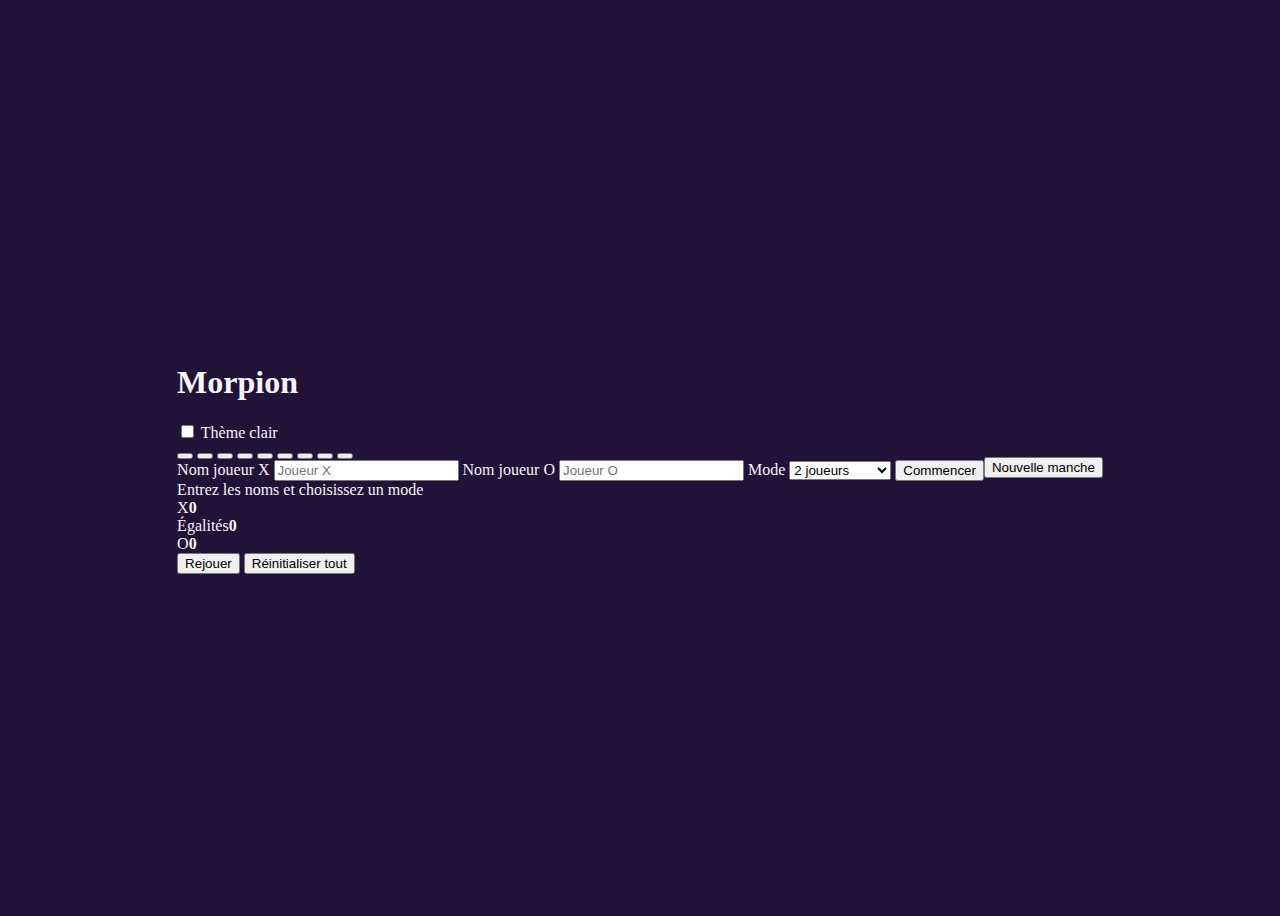
<file: index.html>
<!DOCTYPE html>
<html lang="fr" data-theme="dark">
    <head>
        <meta charset="UTF-8">
        <meta name="viewport" content="width=device-width, initial-scale=1.0">
        <link rel="stylesheet" href="style.css">
        <script src="script.js" defer></script>
        <title>Morpion</title>
    </head>
<body>
<main class="container">
  <header class="topbar">
    <h1>Morpion</h1>
    <div class="theme-switch">
      <label class="switch">
        <input id="themeToggle" type="checkbox" />
        <span>Thème clair</span>
      </label>
    </div>
  </header>
  <div class="game-wrapper">
    <section class="board" role="grid" aria-label="Plateau de morpion">
      <button class="cell" data-index="0"></button>
      <button class="cell" data-index="1"></button>
      <button class="cell" data-index="2"></button>
      <button class="cell" data-index="3"></button>
      <button class="cell" data-index="4"></button>
      <button class="cell" data-index="5"></button>
      <button class="cell" data-index="6"></button>
      <button class="cell" data-index="7"></button>
      <button class="cell" data-index="8"></button>
    </section>
    <section class="controls">
      <div class="players">
        <label>Nom joueur X
          <input id="playerX" type="text" placeholder="Joueur X" />
        </label>
        <label>Nom joueur O
          <input id="playerO" type="text" placeholder="Joueur O" />
        </label>
        <label>Mode
          <select id="mode">
            <option value="human">2 joueurs</option>
            <option value="easy">IA facile</option>
            <option value="impossible">IA impossible</option>
          </select>
        </label>
        <button id="startBtn" class="primary">Commencer</button>
      </div>
      <div class="status">
        <span id="turnLabel">Entrez les noms et choisissez un mode</span>
      </div>
      <div class="scoreboard" aria-live="polite">
        <div class="score"><span id="nameX">X</span><strong id="scoreX">0</strong></div>
        <div class="score"><span>Égalités</span><strong id="scoreDraw">0</strong></div>
        <div class="score"><span id="nameO">O</span><strong id="scoreO">0</strong></div>
      </div>

      <div class="actions">
        <button id="resetRound">Rejouer</button>
        <button id="resetAll" class="danger">Réinitialiser tout</button>
      </div>
    </section>
  </div>
</main>
<div class="overlay hidden" id="overlay" role="dialog" aria-modal="true">
  <div class="overlay-content">
    <h2 id="overlayText"></h2>
    <button id="overlayBtn" class="primary">Nouvelle manche</button>
  </div>
</div>
</body>
</html>
</file>
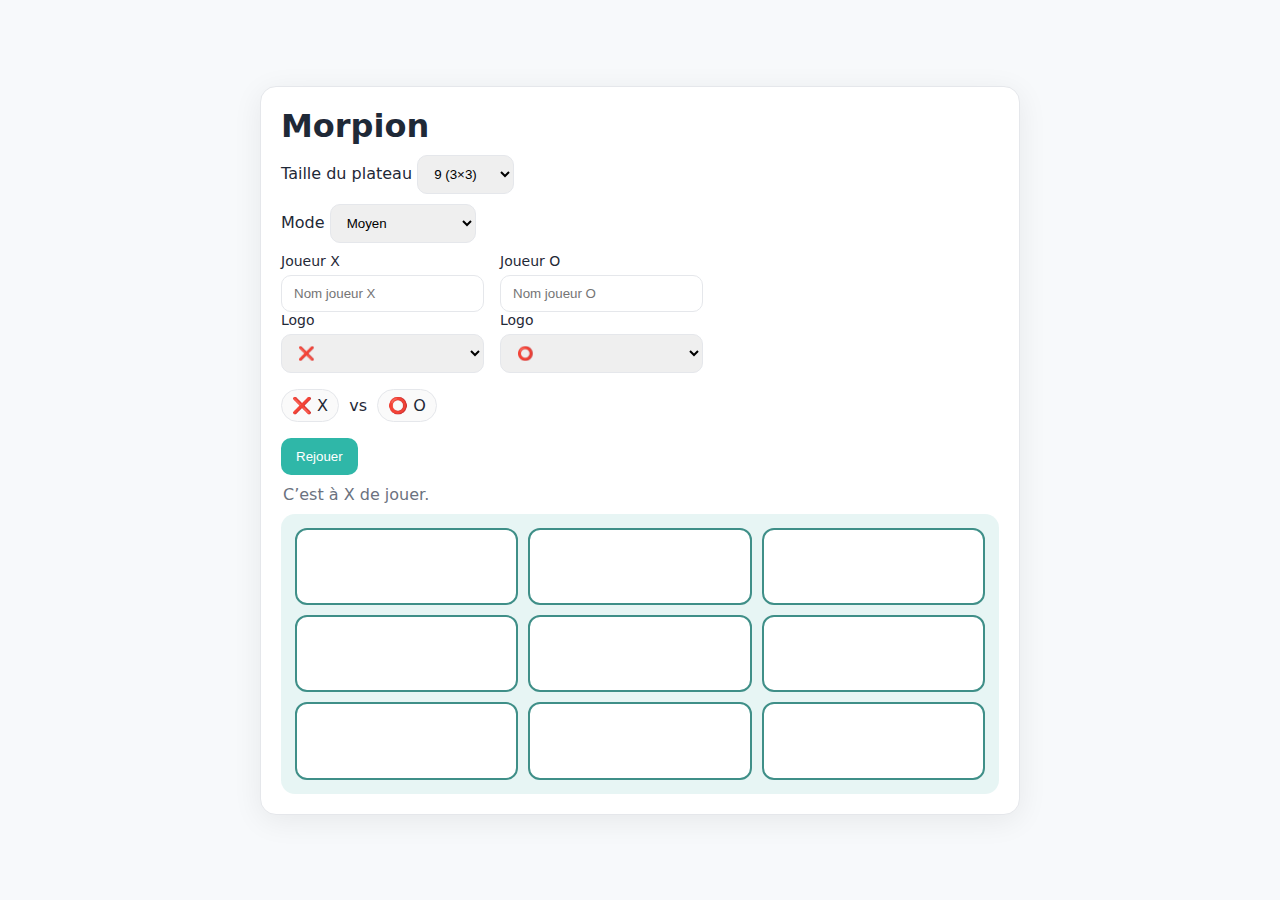
<file: Morpionn/index.html>
<!doctype html>
<html lang="fr">
<head>
  <meta charset="utf-8" />
  <meta name="viewport" content="width=device-width, initial-scale=1" />
  <title>Morpion – tailles & logos</title>
  <link rel="stylesheet" href="style.css" />
</head>
<body>
  <main class="wrap">
    <h1>Morpion</h1>

    <section class="controls">
      <label>
        Taille du plateau
        <select id="grid">
          <option value="4">4 (2×2)</option>
          <option value="9" selected>9 (3×3)</option>
          <option value="16">16 (4×4)</option>
        </select>
      </label>

      <label>
        Mode
        <select id="mode">
          <option value="easy">Facile</option>
          <option value="medium" selected>Moyen</option>
          <option value="impossible">Impossible</option>
          <option value="friend">Contre un joueur</option>
        </select>
      </label>

      <div id="names" class="names">
        <div>
          <label>Joueur X
            <input id="nameX" placeholder="Nom joueur X" maxlength="20" />
          </label>
          <label>Logo
            <select id="logoX">
              <option>❌</option><option>🐱</option><option>⚽️</option>
              <option>🎮</option><option>⭐️</option><option>🔥</option>
            </select>
          </label>
        </div>
        <div>
          <label>Joueur O
            <input id="nameO" placeholder="Nom joueur O" maxlength="20" />
          </label>
          <label>Logo
            <select id="logoO">
              <option>⭕️</option><option>🐶</option><option>🏀</option>
              <option>🎲</option><option>💎</option><option>🌊</option>
            </select>
          </label>
        </div>
      </div>

      <div class="pills">
        <span id="pillX" class="pill">X</span>
        <span>&nbsp;vs&nbsp;</span>
        <span id="pillO" class="pill">O</span>
      </div>

      <div class="actions">
        <button id="replay" class="primary">Rejouer</button>
      </div>
    </section>

    <p id="status" class="status">Entrez les noms et logos puis jouez.</p>

    <section id="board" class="board" aria-label="Plateau du morpion"></section>
  </main>

  <script src="app.js"></script>
</body>
</html>
</file>
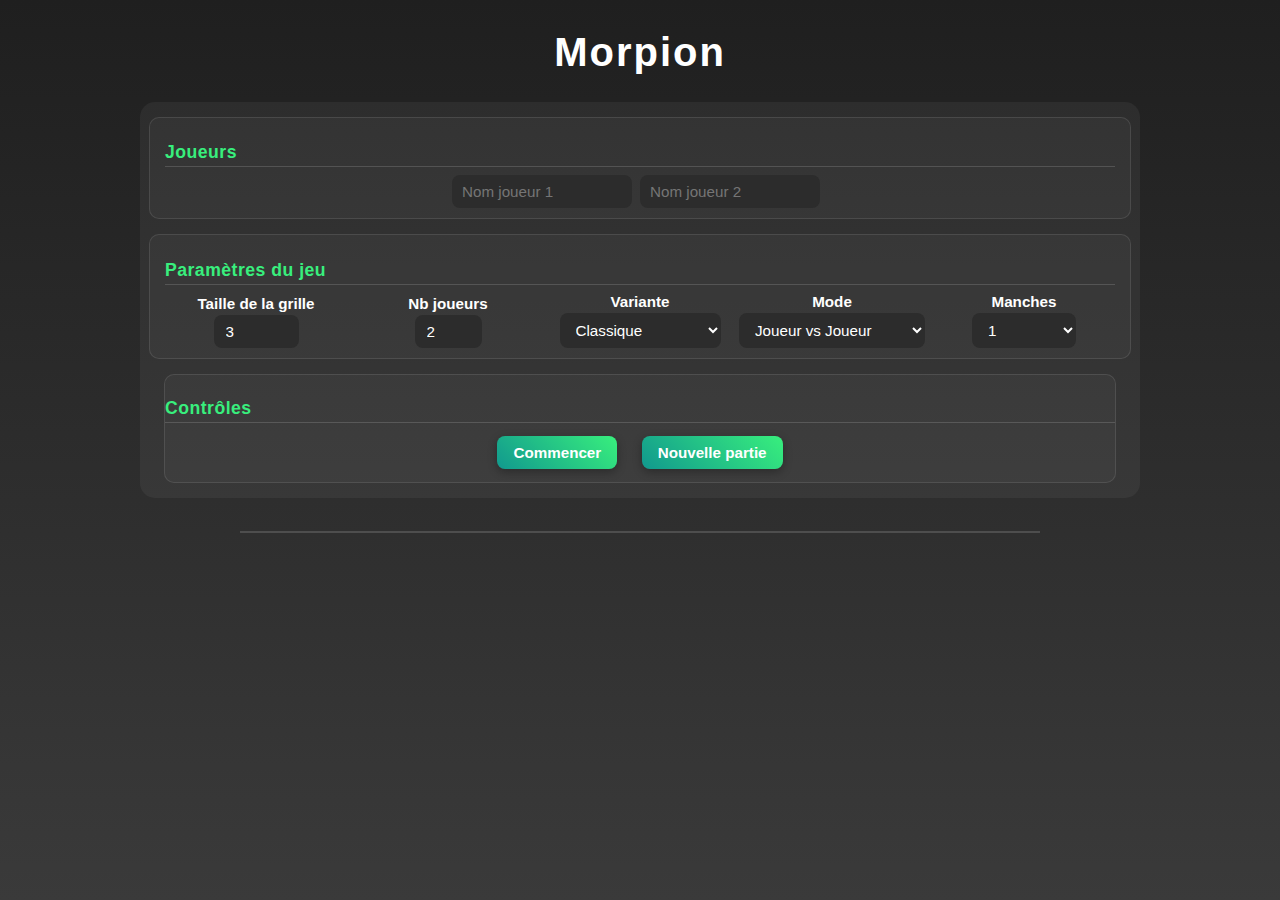
<file: Morpion/morpion.html>
<!DOCTYPE html>
<html lang="fr">
<head>
  <meta charset="UTF-8">
  <title>Morpion - Variantes</title>
  <link rel="stylesheet" href="morpion.css">
  <script defer src="morpion.js"></script>
</head>
<body>
  <h1 id="txt_joueur">Morpion</h1>

  <div id="settings">
    <div class="bloc_param" id="zone_joueurs">
      <h2>Joueurs</h2>
      <div class="inputs_joueurs">
        <input type="text" id="j1" placeholder="Nom joueur 1" onblur="noms_joueurs()">
        <input type="text" id="j2" placeholder="Nom joueur 2" onblur="noms_joueurs()">
        <div id="joueurs_supp"></div>
      </div>
    </div>

    <div class="bloc_param" id="options_jeu">
      <h2>Paramètres du jeu</h2>
      <div class="param_ligne_horizontal">
        <div class="param_item">
          <label for="grille">Taille de la grille</label>
          <input type="number" id="grille" min="3" max="100" value="3" step="1" />
        </div>
        <div class="param_item">
          <label for="nb_joueurs">Nb joueurs</label>
          <input type="number" id="nb_joueurs" min="1" max="4" value="2" step="1" oninput="majInputsJoueurs()" />
        </div>
        <div class="param_item">
          <label for="variante">Variante</label>
          <select id="variante">
            <option value="classique">Classique</option>
            <option value="misere">Morpion misère</option>
            <option value="sauvage">Morpion sauvage</option>
            <option value="merelle">Variante Mérelle</option>
          </select>
        </div>
        <div class="param_item">
          <label for="mode">Mode</label>
          <select id="mode">
            <option value="pvp">Joueur vs Joueur</option>
            <option value="pve">Joueur vs Ordinateur</option>
          </select>
        </div>
        <div class="param_item">
          <label for="manches">Manches</label>
          <select id="manches">
            <option value="1">1</option>
            <option value="3">Best of 3</option>
          </select>
        </div>
      </div>
    </div>

    <div class="bloc_param" id="buttons">
      <h2>Contrôles</h2>
      <button id="bouton_jouer" onclick="init()">Commencer</button>
      <button id="bouton_reset" onclick="rechargerPage()">Nouvelle partie</button>
    </div>
  </div>

  <div id="scoreboard">
    <span id="scoreX">Joueur 1 : 0</span>
    <span id="scoreO">Joueur 2 : 0</span>
  </div>

  <div id="grille_wrapper">
    <div id="grille_jeu"></div>
  </div>

  <script>
    function majInputsJoueurs() {
      let nb = parseInt(document.getElementById("nb_joueurs").value);
      const zone = document.getElementById("joueurs_supp");
      zone.innerHTML = "";
      const modeSelect = document.getElementById("mode");
      if (nb === 1) {
        modeSelect.value = "pve";
        modeSelect.disabled = true;
      } else {
        modeSelect.disabled = false;
      }
      for (let i = 3; i <= 4; i++) {
        const exist = document.getElementById("j" + i);
        if (exist) exist.remove();
      }
      if (nb >= 3) {
        const j3 = document.createElement("input");
        j3.id = "j3";
        j3.placeholder = "Nom joueur 3";
        j3.onblur = noms_joueurs;
        zone.appendChild(j3);
      }
      if (nb >= 4) {
        const j4 = document.createElement("input");
        j4.id = "j4";
        j4.placeholder = "Nom joueur 4";
        j4.onblur = noms_joueurs;
        zone.appendChild(j4);
      }
    }
  </script>
</body>
</html>
</file>
<file: style.css>
body {
    background-color: rgb(33, 18, 58);
    color : whitesmoke;
    height: 100vh;
    display: flex;
    align-items: center;
    justify-content: center;
}
</file>
<file: Morpionn/style.css>
:root{
  --ink:#1f2937; --muted:#6b7280; --line:#e5e7eb;
  --accent:#2fb7a8; --bg:#f7f9fb; --win:#00c853;
}
*{box-sizing:border-box}
body{margin:0; font-family:system-ui,Segoe UI,Roboto,Arial,sans-serif; background:var(--bg); color:var(--ink); display:grid; place-items:center; min-height:100vh}
.wrap{width:min(760px,94vw); background:#fff; border:1px solid var(--line); border-radius:16px; padding:20px; box-shadow:0 6px 30px rgba(0,0,0,.07)}
h1{margin:0 0 10px}
.controls{display:grid; gap:10px}
.names{display:flex; gap:16px; flex-wrap:wrap}
.names label{display:grid; font-size:14px; gap:6px}
input,select{padding:10px 12px; border:1px solid var(--line); border-radius:10px; outline:none}
input:focus,select:focus{border-color:var(--accent); box-shadow:0 0 0 3px #2fb7a833}
.pills{margin-top:6px}
.pill{display:inline-block; padding:6px 10px; border:1px solid var(--line); border-radius:999px; background:#fafafa}
.actions{display:flex; gap:8px; margin-top:6px}
button{padding:10px 14px; border:1px solid var(--line); background:#fff; border-radius:10px; cursor:pointer}
button.primary{background:var(--accent); color:#fff; border-color:transparent}
.status{color:var(--muted); margin:10px 2px}
.board{margin-top:8px; background:#4db6ac22; border-radius:14px; padding:14px; display:grid; gap:10px; min-height:280px}
.cell{background:#fff; border:2px solid #3f8f88; border-radius:12px; font-size:2.8rem; display:grid; place-items:center; line-height:1; cursor:pointer; transition:transform .06s}
.cell:active{transform:scale(.98)}
.cell.win{border-color:var(--win); color:var(--win); box-shadow:0 0 0 3px #00c85333 inset}
@media (min-width:640px){ .cell{font-size:3.6rem} }
</file>
<file: Morpion/morpion.css>
html, body {
  width: 100%;
  height: 100%;
  margin: 0;
  padding: 0;
  background: linear-gradient(to bottom, #1f1f1f, #3a3a3a);
  color: white;
  font-family: 'Segoe UI', sans-serif;
  text-align: center;
  overflow-x: hidden;
}

h1 {
  margin-top: 30px;
  font-size: 2.5em;
  letter-spacing: 2px;
}

#settings {
  display: flex;
  flex-direction: column;
  align-items: center;
  gap: 15px;
  margin: 25px auto;
  padding: 15px 25px;
  border-radius: 15px;
  background: rgba(255, 255, 255, 0.05);
  width: 90%;
  max-width: 950px;
}

.bloc_param {
  background: rgba(255, 255, 255, 0.03);
  border: 1px solid rgba(255, 255, 255, 0.1);
  border-radius: 10px;
  padding: 10px 15px;
  width: 100%;
  transition: all 0.3s ease;
}

.bloc_param h2 {
  font-size: 1.1em;
  color: #38ef7d;
  margin-bottom: 8px;
  text-align: left;
  border-bottom: 1px solid rgba(255, 255, 255, 0.15);
  padding-bottom: 3px;
  letter-spacing: 0.5px;
}

#zone_joueurs {
  padding: 10px 15px;
}

.inputs_joueurs {
  display: flex;
  flex-wrap: wrap;
  justify-content: center;
  gap: 8px;
}

.inputs_joueurs input {
  width: 160px;
  padding: 8px 10px;
}

#joueurs_supp {
  display: flex;
  justify-content: center;
  flex-wrap: wrap;
  gap: 8px;
}

.param_ligne_horizontal {
  display: flex;
  flex-wrap: wrap;
  justify-content: space-evenly;
  align-items: flex-end;
  gap: 10px;
  margin-top: 5px;
}

.param_item {
  display: flex;
  flex-direction: column;
  align-items: center;
  min-width: 110px;
  flex: 1 1 100px;
}

.param_item label {
  font-weight: 600;
  margin-bottom: 3px;
  font-size: 0.95em;
}

.param_item small {
  opacity: 0.6;
  font-size: 0.75em;
}

input, select, button {
  padding: 8px 12px;
  border-radius: 8px;
  border: none;
  outline: none;
  background: #2c2c2c;
  color: white;
  font-size: 0.95em;
  transition: all 0.3s ease;
}

button {
  cursor: pointer;
  background: linear-gradient(45deg, #11998e, #38ef7d);
  border: none;
  font-weight: bold;
  box-shadow: 0 3px 10px rgba(0, 0, 0, 0.3);
}

button:hover {
  transform: scale(1.05);
}

#buttons {
  text-align: center;
  padding: 8px 0;
}

#buttons button {
  margin: 5px 10px;
  padding: 8px 16px;
  font-weight: bold;
  font-size: 0.95em;
}

#scoreboard {
  margin: 10px auto 20px auto;
  display: flex;
  justify-content: center;
  align-items: center;
  gap: 25px;
  font-size: 1.1em;
  max-width: 800px;
  border-bottom: 2px solid rgba(255, 255, 255, 0.15);
  padding-bottom: 8px;
}

#grille_wrapper {
  display: flex;
  justify-content: center;
  align-items: flex-start;
  margin-top: 20px;
  overflow: visible;
}

#grille_jeu {
  display: grid;
  user-select: none;
  max-width: 800px;
  overflow: visible;
  margin-bottom: 80px;
}

.cell {
  border: 2px solid white;
  display: flex;
  justify-content: center;
  align-items: center;
  cursor: pointer;
  transition: background 0.3s;
  border-radius: 8px;
  background: rgba(255, 255, 255, 0.03);
  color: white;
}

.cell:hover {
  background: rgba(255, 255, 255, 0.1);
}

.cell[data-symbole="A"] { color: #ff7675; }
.cell[data-symbole="B"] { color: #74b9ff; }
.cell[data-symbole="C"] { color: #55efc4; }
.cell[data-symbole="D"] { color: #fdcb6e; }

@media (max-width: 700px) {
  .param_ligne_horizontal {
    flex-direction: column;
    align-items: center;
  }
  .param_item {
    width: 80%;
  }
}
</file>
